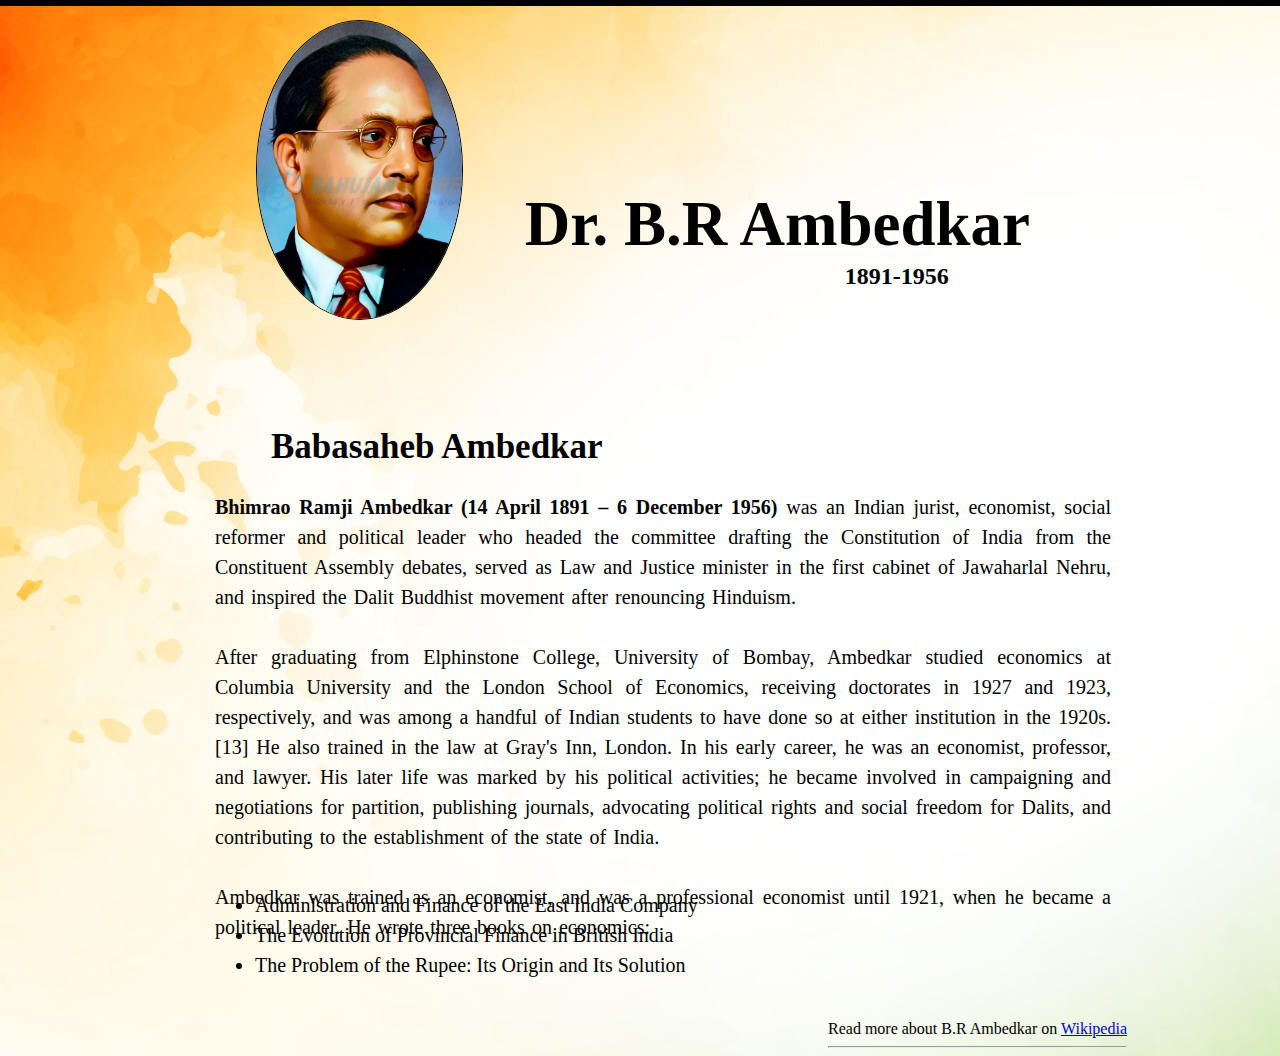
<file: Project 1/index.html>
<!DOCTYPE html>
<html lang="en">
<head>
    <meta charset="UTF-8">
    <meta name="viewport" content="width=device-width, initial-scale=1.0">
    <title>The Tribute Website | Dr. B.R Ambedkar</title>
    <link rel="stylesheet" href="style.css">
</head>
<body>
    <header><h1>Dr. B.R Ambedkar</h1>
            <h2>1891-1956</h2>
    </header>
    <div class="image">
       <img src="image.jpg" alt="#">
    </div>
    <main>
    <h2>Babasaheb Ambedkar</h2>
    <div class="main">
     <p><strong>Bhimrao Ramji Ambedkar (14 April 1891 – 6 December 1956)</strong> was an Indian jurist, economist, social reformer and political leader who headed the committee drafting the Constitution of India from the Constituent Assembly debates, served as Law and Justice minister in the first cabinet of Jawaharlal Nehru, and inspired the Dalit Buddhist movement after renouncing Hinduism.
     <br><br>
     After graduating from Elphinstone College, University of Bombay, Ambedkar studied economics at Columbia University and the London School of Economics, receiving doctorates in 1927 and 1923, respectively, and was among a handful of Indian students to have done so at either institution in the 1920s.[13] He also trained in the law at Gray's Inn, London. In his early career, he was an economist, professor, and lawyer. His later life was marked by his political activities; he became involved in campaigning and negotiations for partition, publishing journals, advocating political rights and social freedom for Dalits, and contributing to the establishment of the state of India.
     <br><br>
     Ambedkar was trained as an economist, and was a professional economist until 1921, when he became a political leader. He wrote three books on economics: 
    <ul>
        <li>Administration and Finance of the East India Company</li>
        <li>The Evolution of Provincial Finance in British India</li>
        <li>The Problem of the Rupee: Its Origin and Its Solution</li>
    </ul>
   </p>   
    </div>
    </main>
    <footer>Read more about B.R Ambedkar on <a href="https://en.wikipedia.org/wiki/B._R._Ambedkar">Wikipedia</a>
        
    <hr>
     </footer>
</body>
</html>
</file>
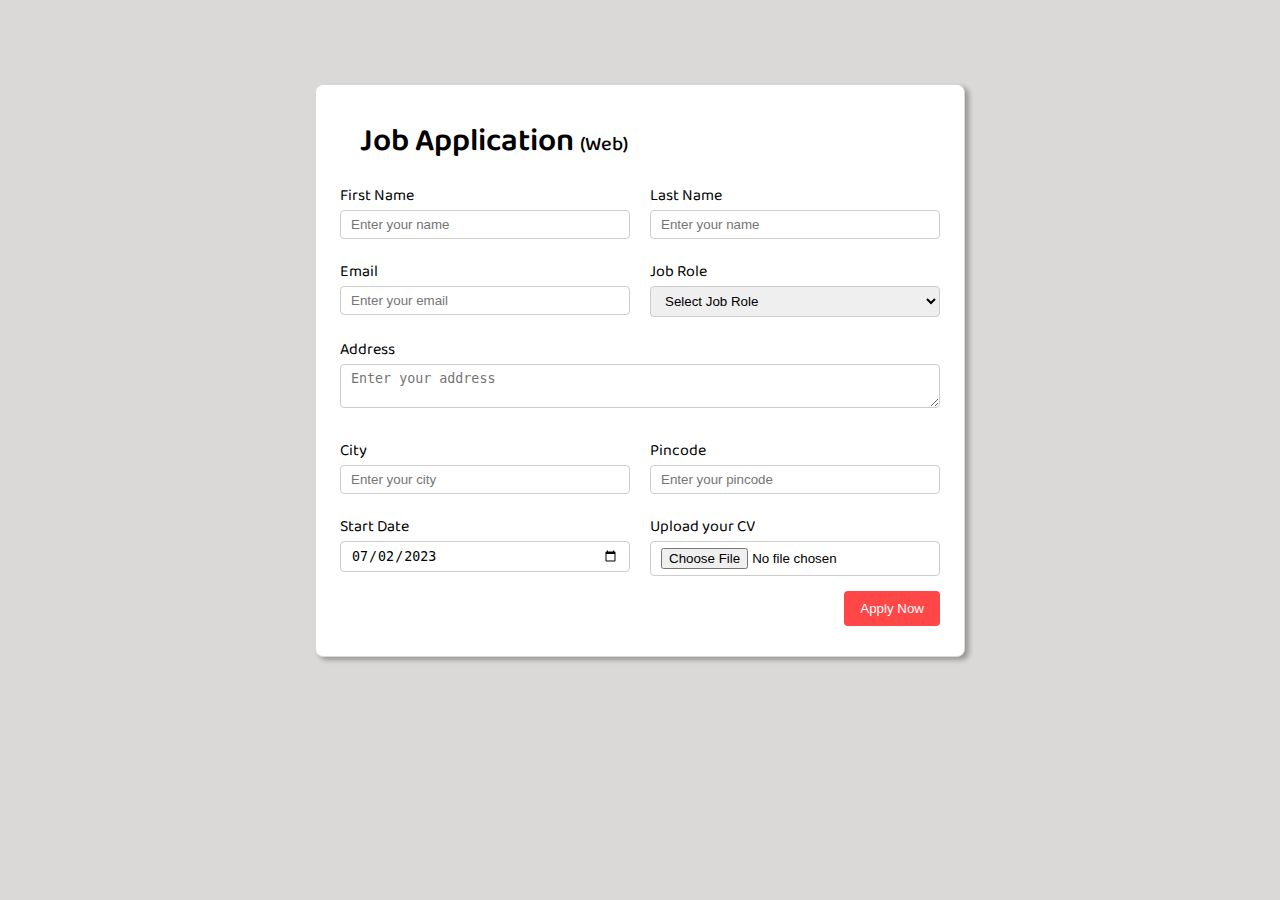
<file: Project 2/index.html>
<!DOCTYPE html>
<html lang="en">
<head>
    <meta charset="UTF-8">
    <meta name="viewport" content="width=device-width, initial-scale=1.0">
    <title>Job Application Form</title>
    <link rel="stylesheet" href="style.css">
    <link rel="preconnect" href="https://fonts.googleapis.com" />
  <link rel="preconnect" href="https://fonts.gstatic.com" crossorigin />
  <link
    href="https://fonts.googleapis.com/css2?family=Baloo+Bhaijaan+2&display=swap"
    rel="stylesheet"/>
</head>
<body>
    <div class="container">
        <div class="form_box">
            <h1>Job Application 
                <span class="web">(Web)</span>
            </h1>
         <form action="">
           <div class="form_container">
              <div class="form_block">
                <label for="firstname">First Name</label>
                <input type="text" name="firstname" id="firstname" placeholder="Enter your name">
              </div>
              <div class="form_block">
                <label for="lastname">Last Name</label>
                <input type="text" name="lastname" id="lastname" placeholder="Enter your name">
              </div>
              <div class="form_block">
                <label for="email">Email</label>
                <input type="email" name="email" id="email" placeholder="Enter your email">
              </div>
              <div class="form_block">
                <label for="jobrole">Job Role</label>
                <select name="jobrole" id="jobrole">
                 <option value="">Select Job Role</option>
                 <option value="frontend">Frontend Developer</option>
                 <option value="backend">Backend Developer</option>
                 <option value="fullstack">Fulstack Developer</option>
                 <option value="uiux">UI UX Designer</option>
                </select>
              </div>
              <div class="address">
                <label for="address">Address</label>
                  <textarea name="address" id="address" row="4" column="50" placeholder="Enter your address"></textarea>
              </div>
              <div class="form_block">
                <label for="city">City</label>
                <input type="text" name="city" id="city" placeholder="Enter your city">
              </div>
              <div class="form_block">
                <label for="pincode">Pincode</label>
                <input type="number" name="pincode" id="pincode" placeholder="Enter your pincode">
              </div>
              <div class="form_block">
                <label for="date">Start Date</label>
                <input value="2023-07-02" type="date" name="date" id="date" placeholder="Enter your date">
              </div>
              <div class="form_block">
                <label for="cv">Upload your CV</label>
                <input type="file" name="cv" id="cv">
              </div>
           </div>
           <div class="button"><button type="submit">Apply Now</button></div>
         </form>
        </div>
                
       
    </div>
</body>
</html>
</file>
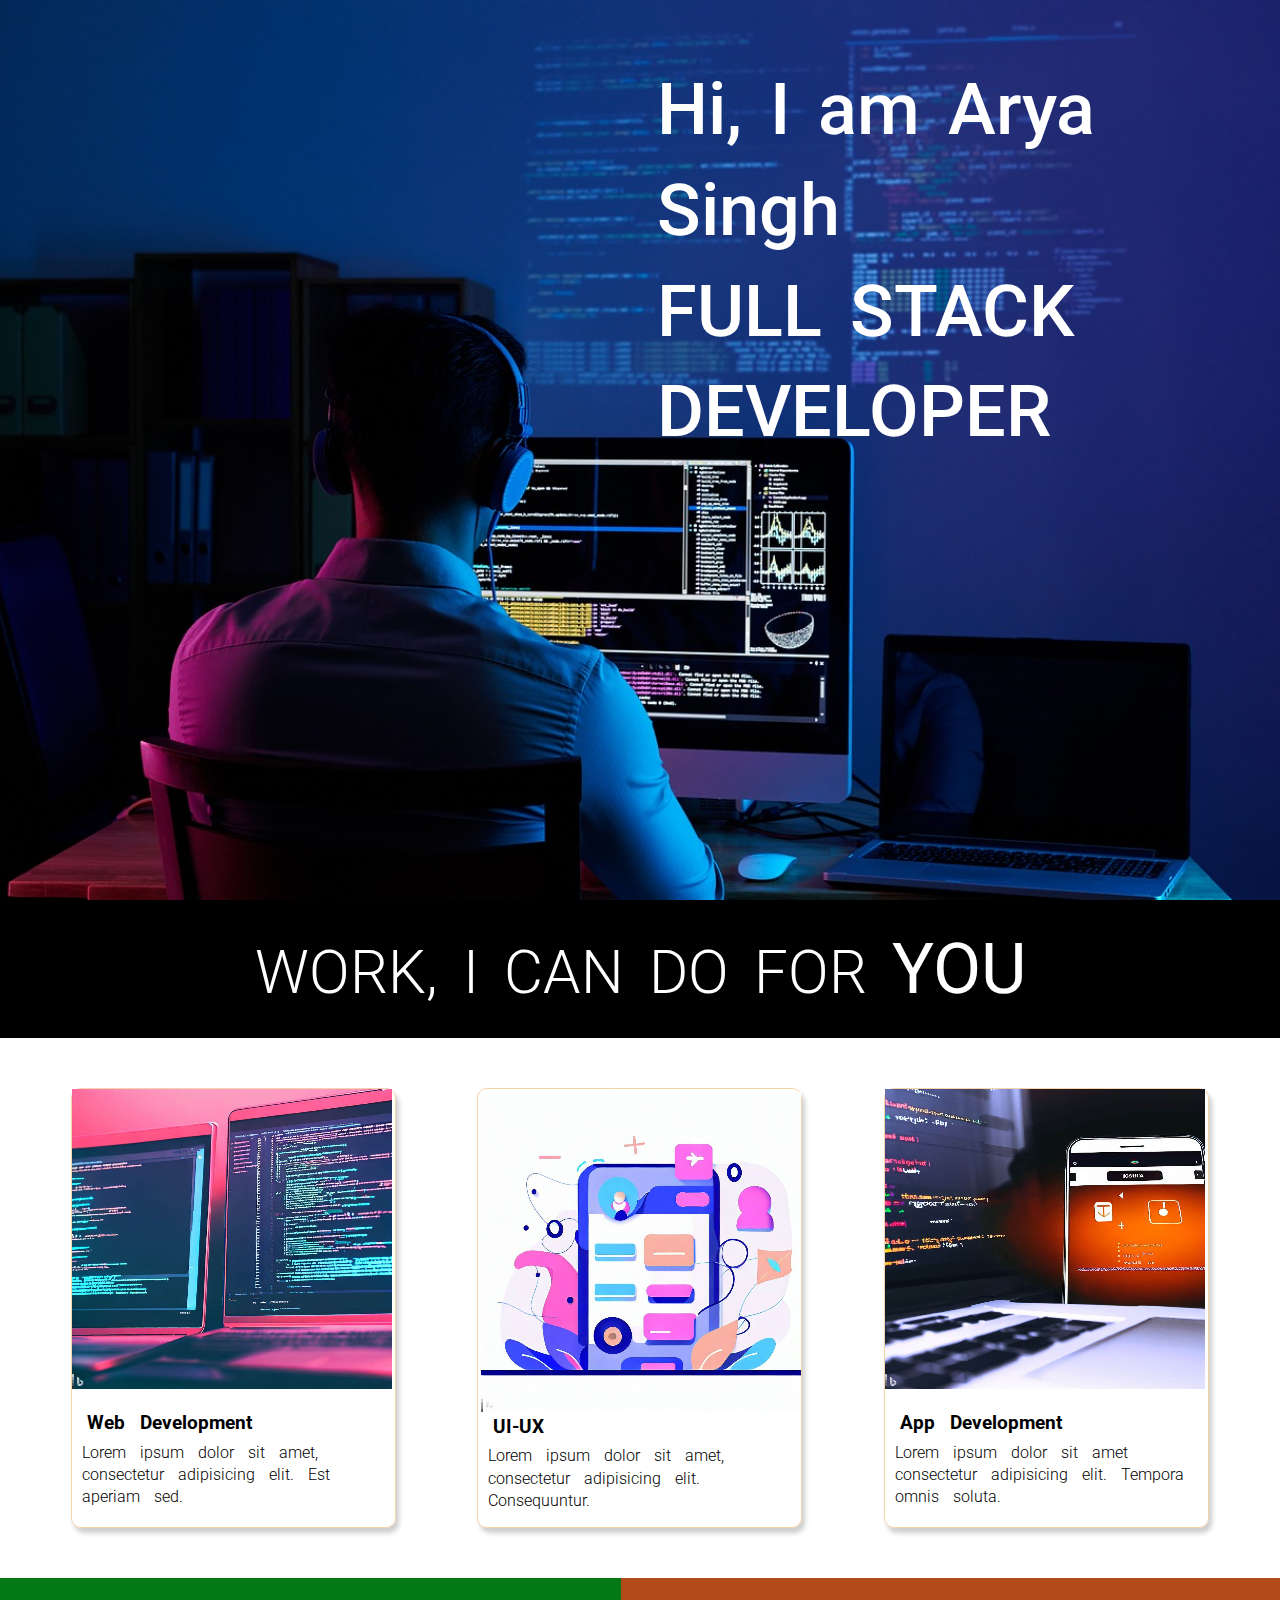
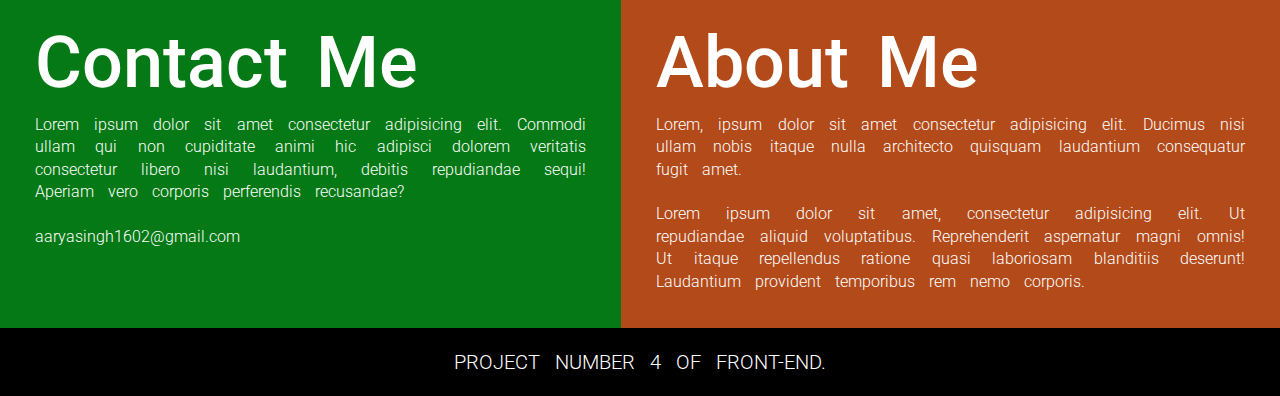
<file: Project 4/index.html>
<!DOCTYPE html>
<html lang="en">
  <head>
    <meta charset="UTF-8" />
    <meta name="viewport" content="width=device-width, initial-scale=1.0" />
    <title>Developer | Landing Page</title>
    <link rel="stylesheet" href="style.css" />
  </head>
  <body>
    <section class="intro">
      <div class="text">
        <h2>Hi, I am Arya Singh</h2>
        <h1>FULL STACK DEVELOPER</h1>
      </div>
    </section>
    <section class="box">
      <h2>WORK, I CAN DO FOR <span>YOU</span></h2>
    </section>
    <section class="work">
      <div class="items">
        <div class="card">
          <div class="image">
            <img src="images/webd.jpg" alt="Web Development" />
          </div>
          <div class="text1">
            <h3>Web Development</h3>
            <p>
              Lorem ipsum dolor sit amet, consectetur adipisicing elit. Est
              aperiam sed.
            </p>
          </div>
        </div>
      </div>
      <div class="items">
        <div class="card">
          <div class="image1">
            <img src="images/ui.jpg" alt="UI-UX Design" />
          </div>
          <div class="text1">
            <h3>UI-UX</h3>
            <p>
              Lorem ipsum dolor sit amet, consectetur adipisicing elit.
              Consequuntur.
            </p>
          </div>
        </div>
      </div>
      <div class="items">
        <div class="card">
          <div class="image">
            <img src="images/appd.jpg" alt="App Development" />
          </div>
          <div class="text1">
            <h3>App Development</h3>
            <p>
              Lorem ipsum dolor sit amet consectetur adipisicing elit. Tempora
              omnis soluta.
            </p>
          </div>
        </div>
      </div>
    </section>
    <section class="bottom">
    <div class="contact">
        <h2>Contact Me</h2>
        <p>Lorem ipsum dolor sit amet consectetur adipisicing elit. Commodi ullam qui non cupiditate animi hic adipisci dolorem veritatis consectetur libero nisi laudantium, debitis repudiandae sequi! Aperiam vero corporis perferendis recusandae?
        </p><br>
        <p>aaryasingh1602@gmail.com</p>
    </div>
    <div class="about">
        <h2>About Me</h2>
        <p>Lorem, ipsum dolor sit amet consectetur adipisicing elit. Ducimus nisi ullam nobis itaque nulla architecto quisquam laudantium consequatur fugit amet.</p>
        <br>
        <p>Lorem ipsum dolor sit amet, consectetur adipisicing elit. Ut repudiandae aliquid voluptatibus. Reprehenderit aspernatur magni omnis! Ut itaque repellendus ratione quasi laboriosam blanditiis deserunt! Laudantium provident temporibus rem nemo corporis.</p>
    </div>
    </section>
    <footer>
        Project number 4 of front-end.
    </footer>
  </body>
</html>
</file>
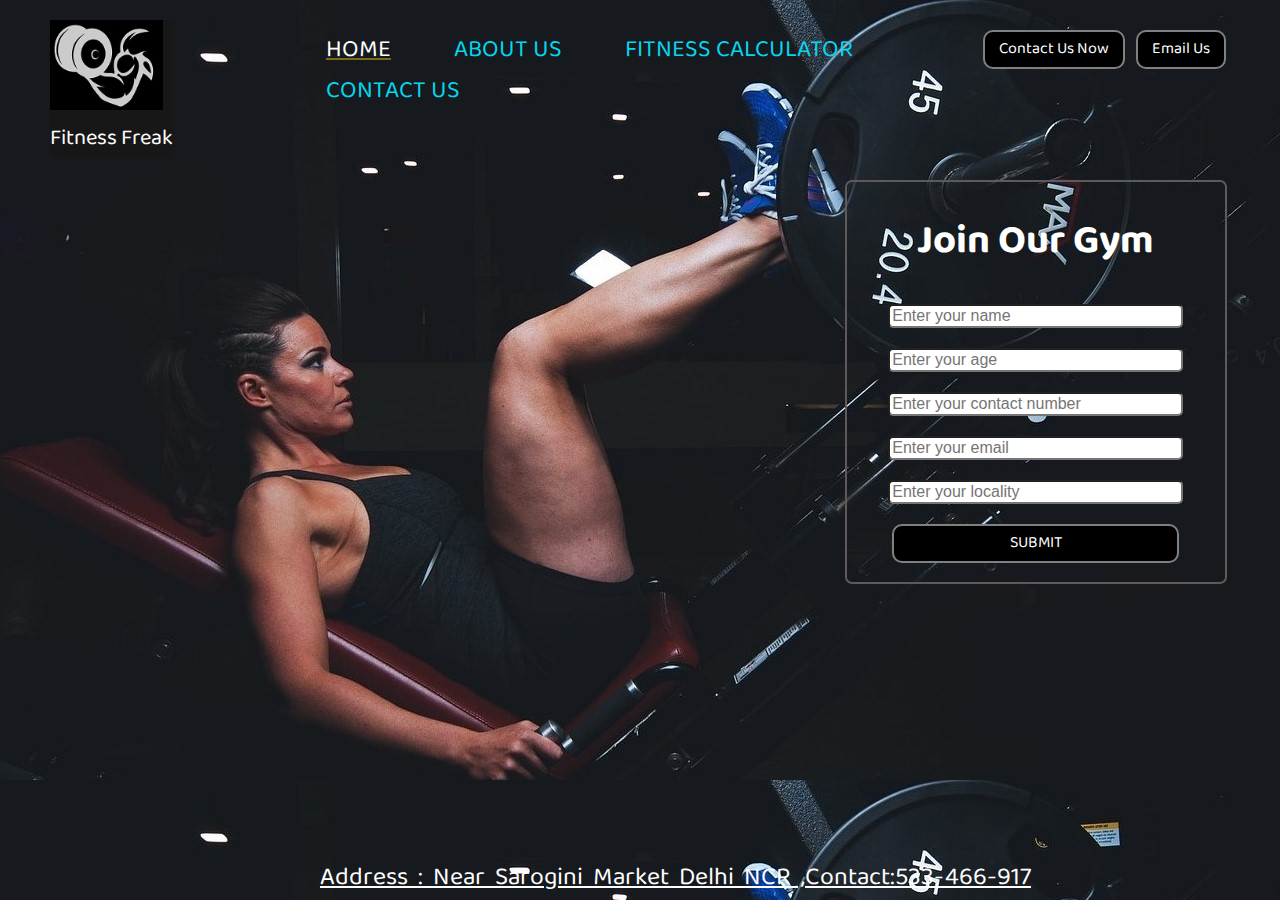
<file: Project 3/sample gym.html>
<!DOCTYPE html>
<html lang="en">
  <head>
    <meta charset="UTF-8" />
    <meta http-equiv="X-UA-Compatible" content="IE=edge" />
    <meta name="viewport" content="width=device-width, initial-scale=1.0" />
    <title>Fitness freak</title>

    <link rel="preconnect" href="https://fonts.googleapis.com" />
    <link rel="preconnect" href="https://fonts.gstatic.com" crossorigin />
    <link
      href="https://fonts.googleapis.com/css2?family=Baloo+Bhaijaan+2&display=swap"
      rel="stylesheet"
    />
    <style>
      body {
        background-image: url("gym.jpg");
        margin: 0;
        padding: 0;
        font-family: "Baloo Bhaijaan 2", cursive;
      }
      .left {
        display: inline-block;
        /* border: 2px solid white; */
        position: absolute;
        top: 20px;
        left: 50px;
        color: rgb(255, 255, 255);
        background-color: rgb(24, 23, 23);
      }
      .mid {
        display: block;
        width: 60%;
        margin: 30px auto;
        /* border: 2px solid white; */
      }
      .right {
        display: inline-block;
        /* border: 2px solid white; */
        position: absolute;
        top: 30px;
        right: 50px;
        color: aliceblue;
      }
      .nav li {
        display: inline-block;
      }
      .nav li a {
        text-decoration: none;
        color: rgb(7, 214, 237);
        padding: 30px;
        font-size: 24px;
      }
      .nav li a:hover,
      .nav li a.active {
        color: white;
        text-decoration: underline solid rgb(120, 108, 20);
      }
      .left img {
        width: 113px;
        filter: invert(
          100%
        ); /*To convert white to black(colour) and vice versa*/
      }
      .left div {
        text-align: center;
        font-size: 22px;
      }
      .btn {
        margin: 0px 4px;
        padding: 4px 14px;
        background-color: black;
        color: white;
        border: 2px solid gray;
        border-radius: 10px;
        cursor: pointer;
        font-size: 16px;
        font-family: "Baloo Bhaijaan 2", cursive;
      }
      .btn:hover {
        background-color: rgb(42, 40, 40);
      }
      .container {
        display: inline-block;
        border: 2px solid rgb(95, 89, 89);
        border-radius: 7px;
        color: white;
        position: absolute;
        top: 20vh;
        left: 66vw;
        width: 378px;
        height: 400px;
        text-align: center;
      }
      h1 {
        font-size: 40px;
      }
      .form-entries input {
        display: block;
        width: 287px;
        margin: 20px auto;
        border-radius: 5px;
        font-size: 16px;
      }
      .container button {
        display: block;
        width: 287px;
        margin: 20px auto;
      }
      footer {
        position: absolute;
        bottom: 0px;
        left: 25vw;
        color: white;
        font-size: 25px;
        text-decoration: underline;
        word-spacing: 5px;
      }
      @media screen and (max-width: 1024px) {
        body {
          background-image: url("picture.jpg");
          background-size: 102%;
        }
        .container {
          top: 18vh;
          left: 13vw;
          width: 75%;
          height: 30%;
        }
        .form-entries input {
          width: 79%;
          font-size: 13px;
          margin: 1vh auto;
        }
        h1 {
          font-size: 28px;
          margin: 1vh;
        }
        .container button {
          width: 30vw;
          margin: 2vh auto;
          font-size: 12px;
        }
        .btn {
          font-size: 9px;
          padding: 3px 5px;
        }
        .right {
          top: 1vh;
          right: 1vw;
        }
        .left img {
          width: 13vw;
        }
        .left {
          top: 1vh;
          left: 1vw;
        }
        .left div {
          text-align: center;
          font-size: 8px;
        }
        .mid {
          position: absolute;
          left: -4vw;
          width: 130%;
          margin: 11vh auto;
        }
        .nav li a {
          font-size: 14px;
          padding: 4vw;
        }
        .contact {
          display: none;
        }
        footer {
          bottom: 34vh;
          left: 12vw;
          font-size: 14px;
        }
       
      }
    </style>
  </head>
  <body>
    <header class="head">
      <div class="left">
        <img src="gym logo1.png" alt="#" />
        <div>Fitness Freak</div>
      </div>
      <div class="mid">
        <ul class="nav">
          <li><a href="#" class="active">HOME</a></li>
          <li><a href="#">ABOUT US</a></li>
          <li><a href="#">FITNESS CALCULATOR</a></li>
          <li><a class="contact" href="#">CONTACT US</a></li>
        </ul>
      </div>
      <div class="right">
        <button class="btn">Contact Us Now</button>
        <button class="btn">Email Us</button>
      </div>
    </header>
    <div class="container">
      <h1>Join Our Gym</h1>
      <form action="noaction.php">
        <div class="form-entries">
          <input type="text" name="" placeholder="Enter your name" />
        </div>
        <div class="form-entries">
          <input type="text" name="" placeholder="Enter your age" />
        </div>
        <div class="form-entries">
          <input type="text" name="" placeholder="Enter your contact number" />
        </div>
        <div class="form-entries">
          <input type="text" name="" placeholder="Enter your email" />
        </div>
        <div class="form-entries">
          <input type="text" name="" placeholder="Enter your locality" />
        </div>
        <button type="submit" class="btn">SUBMIT</button>
      </form>
    </div>
    <footer>
      Address : Near Sarogini Market Delhi NCR ,Contact:533-466-917
    </footer>
  </body>
</html>
</file>
<file: Project 1/style.css>
body{
    margin: 0;
    padding: 0;
    border: 3px solid black;
    background-image: url("background.png");
    box-sizing: border-box;
}
header h1{
    position: absolute;
    top: 146px;
    left: 41vw;
    font-size: 63px;
}
header h2{
    position: absolute;
    top: 243px;
    left: 66vw;
    
}
.image img{
    width: 16vw;
    border: 1px solid black;
    border-radius: 50%;
    position: absolute;
    top: 20px;
    left: 20vw;

}
main h2{
    position: absolute;
    top: 398px;
    left: 271px;
    font-size: 35px;
}
.main p{
    width: 70vw;
    position: absolute;
    top: 472px;
    left: 215px;
    font-size: 20px;
    line-height: 30px;
    word-spacing: 2px;
    text-align: justify;
}
.main ul{
    width: 70vw;
    position: absolute;
    top: 870px;
    left: 215px;
    line-height: 30px;
    font-size: 20px;
}
footer{
    position: absolute;
    top: 990px;
    left: 798px;
    margin: 30px;
}
</file>
<file: Project 2/style.css>
*{
    margin: 0;
    padding: 0;
    box-sizing: border-box;
}
body{
    background-color: rgb(219, 216, 216);
    font-family: "Baloo Bhaijaan 2", cursive;;
}
 h1{
    margin: 13px 20px;
    font-weight: 600;
}
.web{
    font-size: 20px;
    font-weight: 500;
}
.container{
    max-width:650px;
    background-color: white;
    margin: 84px auto;
    border: 1px solid rgb(219, 216, 216);
    border-radius: 8px;
    box-shadow: 4px 3px 5px rgba(1,1,1,0.3);
}
.form_box{
    max-width :600px;
    margin: 30px auto;
}
.form_container{
    display: grid;
    grid-template-columns: repeat(auto-fit,minmax(200px,1fr));
    gap: 20px;
}
.form_block{
    display: flex;
    flex-direction: column;
}
input,textarea,select{
    padding: 6px 10px;
    border: 1px solid #ccc;
    border-radius: 4px;
}
.button{
    display: flex;
    justify-content: flex-end;
    margin-top: 15px;
}
button{
    background-color: rgb(255, 71, 71);
    color: white;
    padding: 10px 16px;
    border: 2px transparent;
    border-radius: 4px;
    transition: 0.2s ease-in;
}
button:hover{
    background-color: rgb(156, 129, 129);
    color:black;
    cursor:pointer ;
    transition: 0.2s ease-out;
}
.address{
    grid-column: 1/span 2;
}
.address textarea{
    width: 100%;
}
@media (max-width:420px){
    .address{
        grid-column: 1/span 1;}
}
</file>
<file: Project 4/style.css>
@import url('https://fonts.googleapis.com/css2?family=Roboto:wght@300&display=swap');
*{
    margin: 0;
    padding: 0;
    box-sizing: border-box;
}
html,body{
 line-height: 1.4;
 word-spacing:10px ;
 font-weight: 300;
 font-family: 'Roboto', sans-serif;
}
.intro{
    background-image: url(images/developer.jpg);
    min-height: 100vh;
    background-position: center;
    background-size: cover;
    background-repeat: no-repeat;
}
.text{
    color: white;
    max-width: 1570px;
    margin: 0 auto;
    padding-top: 60px;
    padding-left: 657px;
}
.text h1,h2{
    font-size: 72px;
    font-weight: 500;
}
.box{
    background-color: black;
    color: white;
    padding: 20px;
}
.box h2{
    text-align: center;
    font-size: 60px;
    font-weight: 300;
}
.box h2 span{
    font-size: 70px;
    font-weight: 400;
}
.image1{
    height: 310px;
    border: 3px solid rgb(255, 255, 255);
    border-radius: 10px;
}
.work{
    display: grid;
    grid-template-columns: repeat(auto-fit,minmax(320px,1fr));
    gap: 20px;
    margin: 50px auto;
    max-width: 1200px;
}
.card{
    max-width: 325px;
    height: 440px;
    border: 1px solid rgb(245, 211, 171);
    border-radius: 10px;
    box-shadow: 3px 5px 5px rgba(1,1,1,0.2);
    transition: 0.2s ease-in-out;
}
.card:hover{
    box-shadow:3px 5px 5px rgba(1,1,1,0.4); 
    transform: scale(1.04);
    transition: 0.2s ease-in-out;
}
.items{
    display: flex;
    justify-content: center;
    align-items: center;
}

.text1{
    padding: 10px;
}
.text1 h3{
    padding: 5px;
}
.bottom{
    display: flex;
}
.contact{
    background-color: rgb(5, 121, 21);
}
.about{
    background-color: rgb(178, 74, 26);
}
.contact,.about{
    min-height: 300px;
    padding: 35px;
    color: white;
    text-align: justify;
}
footer{
    text-align: center;
    text-transform: uppercase;
    background-color: black;
    padding: 20px;
    color: white;
    font-size: 20px;
}
@media(max-width:1050px){
    .intro{
        min-height: 50vh;
    }
    .text{
        padding: 10px 0;
        text-align: center;
        font-size: 40px;
    }
    .text h1,h2{
        font-size: 32px;
    }
    .box h2{
        font-size: 24px;
    }
    .box h2 span{
        font-size: 32px;
    }
    .bottom{
        flex-direction:column;
    }
    .contact h2,.about h2{
        padding: 10px;
        font-size: 25px;
    }
    .contact p,.about p{
       font-size: 15px;
    }
    footer{
        font-size: 10px;
    }
}
</file>
